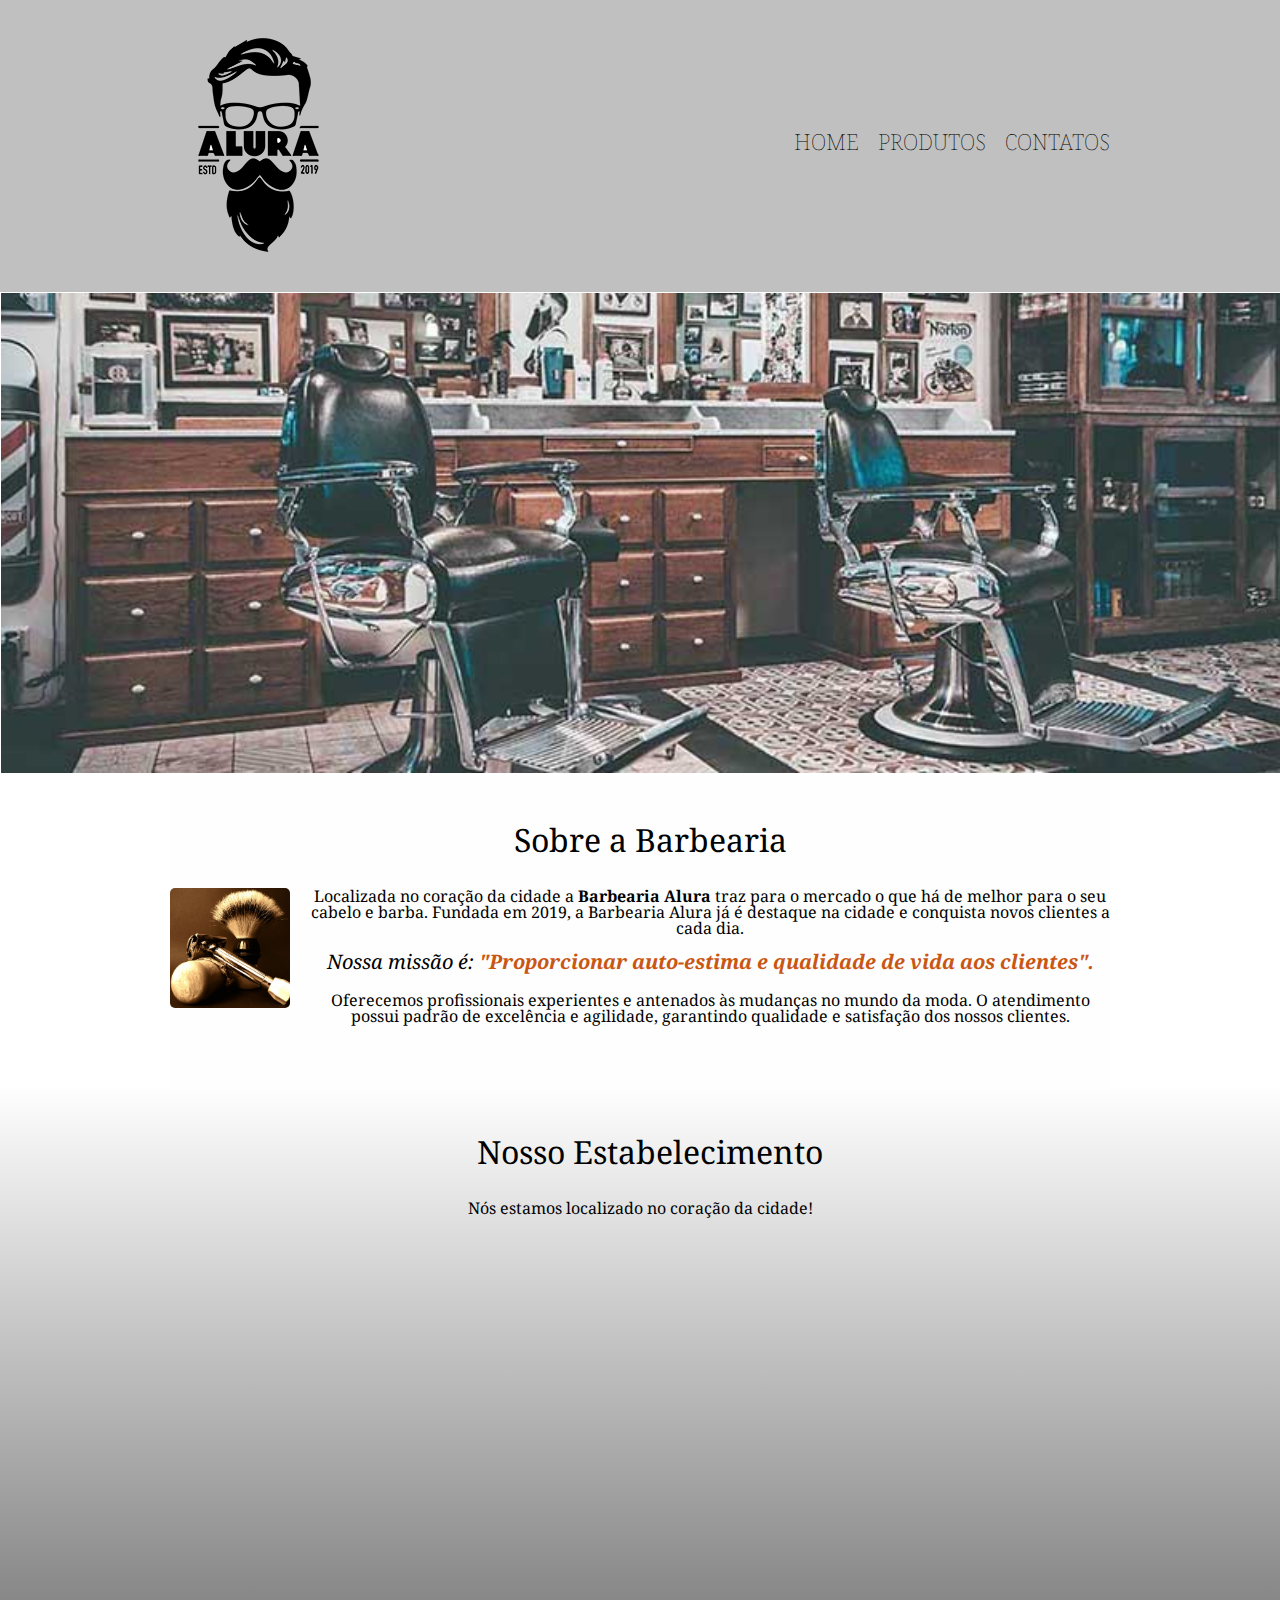
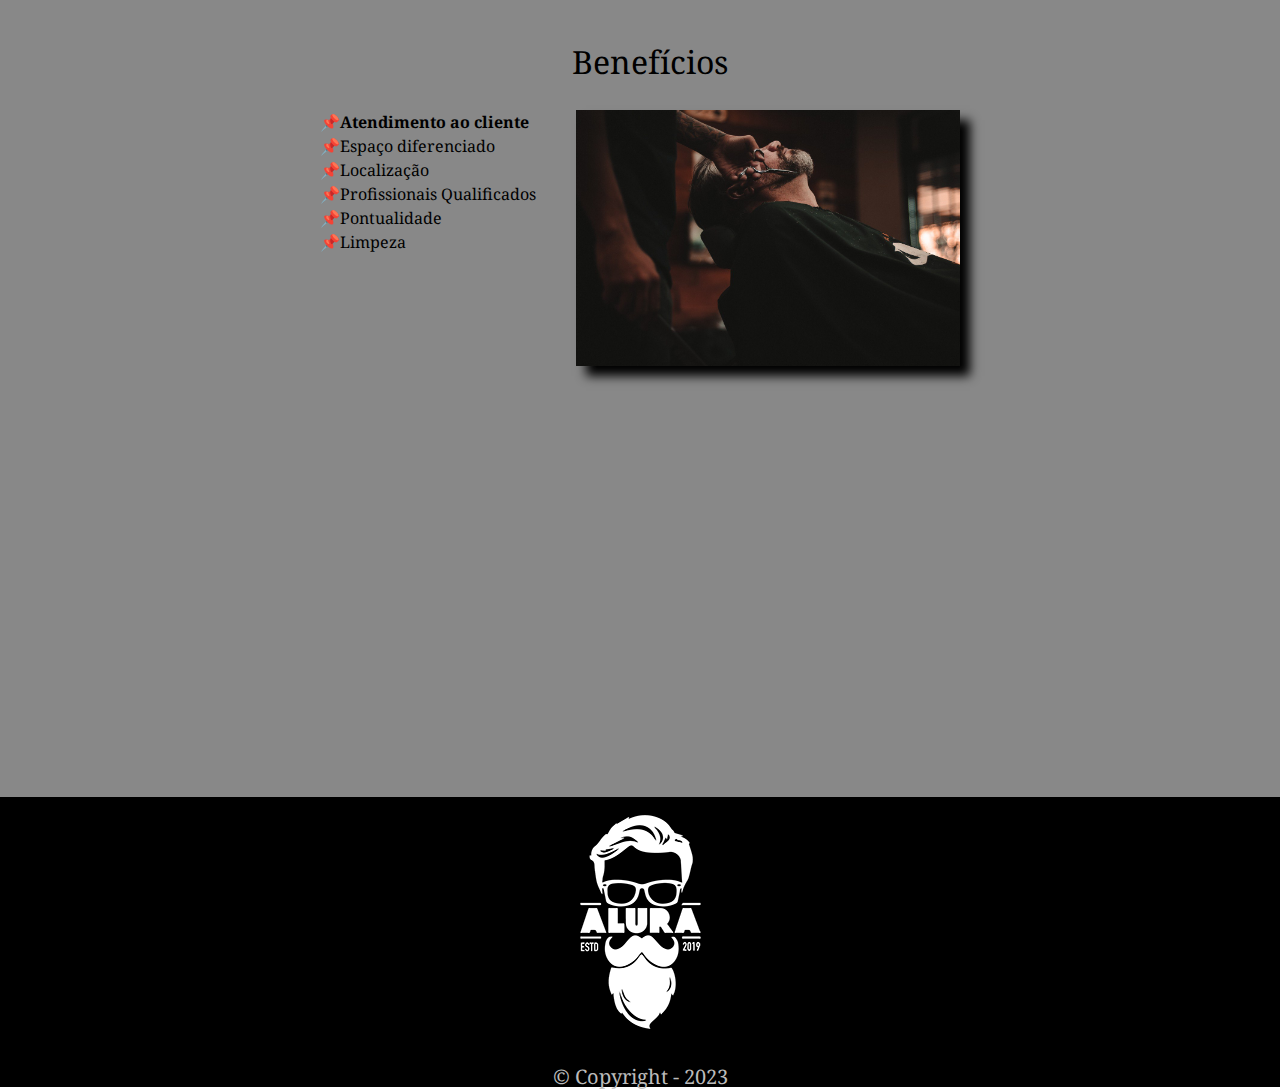
<file: index.html>
<!DOCTYPE html>
<html lang="pt-br">
<head>
    <meta charset="UTF-8">
    <meta http-equiv="X-UA-Compatible" content="IE=edge">
    <meta name="viewport" content="width=device-width, initial-scale=1.0">
    <link rel="stylesheet" href="css/reset.css">
    <link rel="stylesheet" href="css/styleHome.css">
    <link href="https://fonts.googleapis.com/css2?family=Noto+Serif&display=swap" rel="stylesheet">

    <title>Barbearia Alura</title>

</head>

<body>

    <header>

        <div class="caixa-cabecalho">
                <h1><img src="img/logo.png" alt="Logo Barbearia Alura">
                </h1>

                <nav>
                    <ul class="ul-lista">
                        <li><a href="index.html">Home</a></li>
                        <li><a href="produtos.html">Produtos</a></li>
                        <li><a href="contatos.html">Contatos</a></li>
                    </ul>
                </nav> 
        </div>

    </header>

    <img class="banner" src="img/banner.jpg" alt="Imagem da Barbearia">

    <main>

        <section class="principal">
            <h2 class="tituloPrincipal">Sobre a Barbearia</h2>

            <img src="img/utensilios.jpg" alt="imagem de utensilios de barbearia" class="utensilios">

            <p>Localizada no coração da cidade a <strong>Barbearia Alura</strong> traz para o mercado o que há de melhor para o seu cabelo e barba. Fundada em 2019, a Barbearia Alura já é destaque na cidade e conquista novos clientes a cada dia.</p>

            <p class="missao"><em>Nossa missão é:<strong> "Proporcionar auto-estima e qualidade de vida aos clientes".</strong></em></p>
            <p>Oferecemos profissionais experientes e antenados às mudanças no mundo da moda. O atendimento possui padrão de excelência e agilidade, garantindo qualidade e satisfação dos nossos clientes.</p>
        </section>

        <section class="mapa">
            <h3 class="tituloPrincipal"> Nosso Estabelecimento </h3>
            <p> Nós estamos localizado no coração da cidade!</p>
            <div class="mapa-conteudo">
                <iframe src="https://www.google.com/maps/embed?pb=!1m18!1m12!1m3!1d14625.631466179657!2d-46.65111690759658!3d-23.589701052367207!2m3!1f0!2f0!3f0!3m2!1i1024!2i768!4f13.1!3m3!1m2!1s0x94ce5bd9bb943bf5%3A0x6f642995c970f0fe!2scaelum%20alura!5e0!3m2!1spt-BR!2sbr!4v1674066655428!5m2!1spt-BR!2sbr" width="99%" height="300" style="border:0;" allowfullscreen="" loading="lazy" referrerpolicy="no-referrer-when-downgrade"></iframe>
            </div>

        </section>

        <div class="beneficios">
            <h3 class="tituloPrincipal">Benefícios</h3>

            <div class="conteudo-beneficios">

                <ul class="lista-beneficios">
                    <li class="itens">Atendimento ao cliente</li>
                    <li class="itens">Espaço diferenciado</li>
                    <li class="itens">Localização</li>
                    <li class="itens">Profissionais Qualificados</li>
                    <li class="itens">Pontualidade</li>
                    <li class="itens">Limpeza</li>
                    
                </ul><img src="img/beneficios.jpg" alt="Imagem de cliente sentado" class="imgBeneficios">
            </div>
            <div class="video">
                <iframe width="100%" height="315" src="https://www.youtube.com/embed/wcVVXUV0YUY" frameborder="0" allow="accelerometer; autoplay; encrypted-media; gyroscope; picture-in-picture" allowfullscreen></iframe>
            </div>
        </div>  


    </main> 

    <footer>
        <img src="img/logo-branco.png" alt="Logo Barbearia Alura Branco"">
        <P class="Copyrigth"> &copy; Copyright - 2023</P>
    </footer>

</body>
</html>
</file>
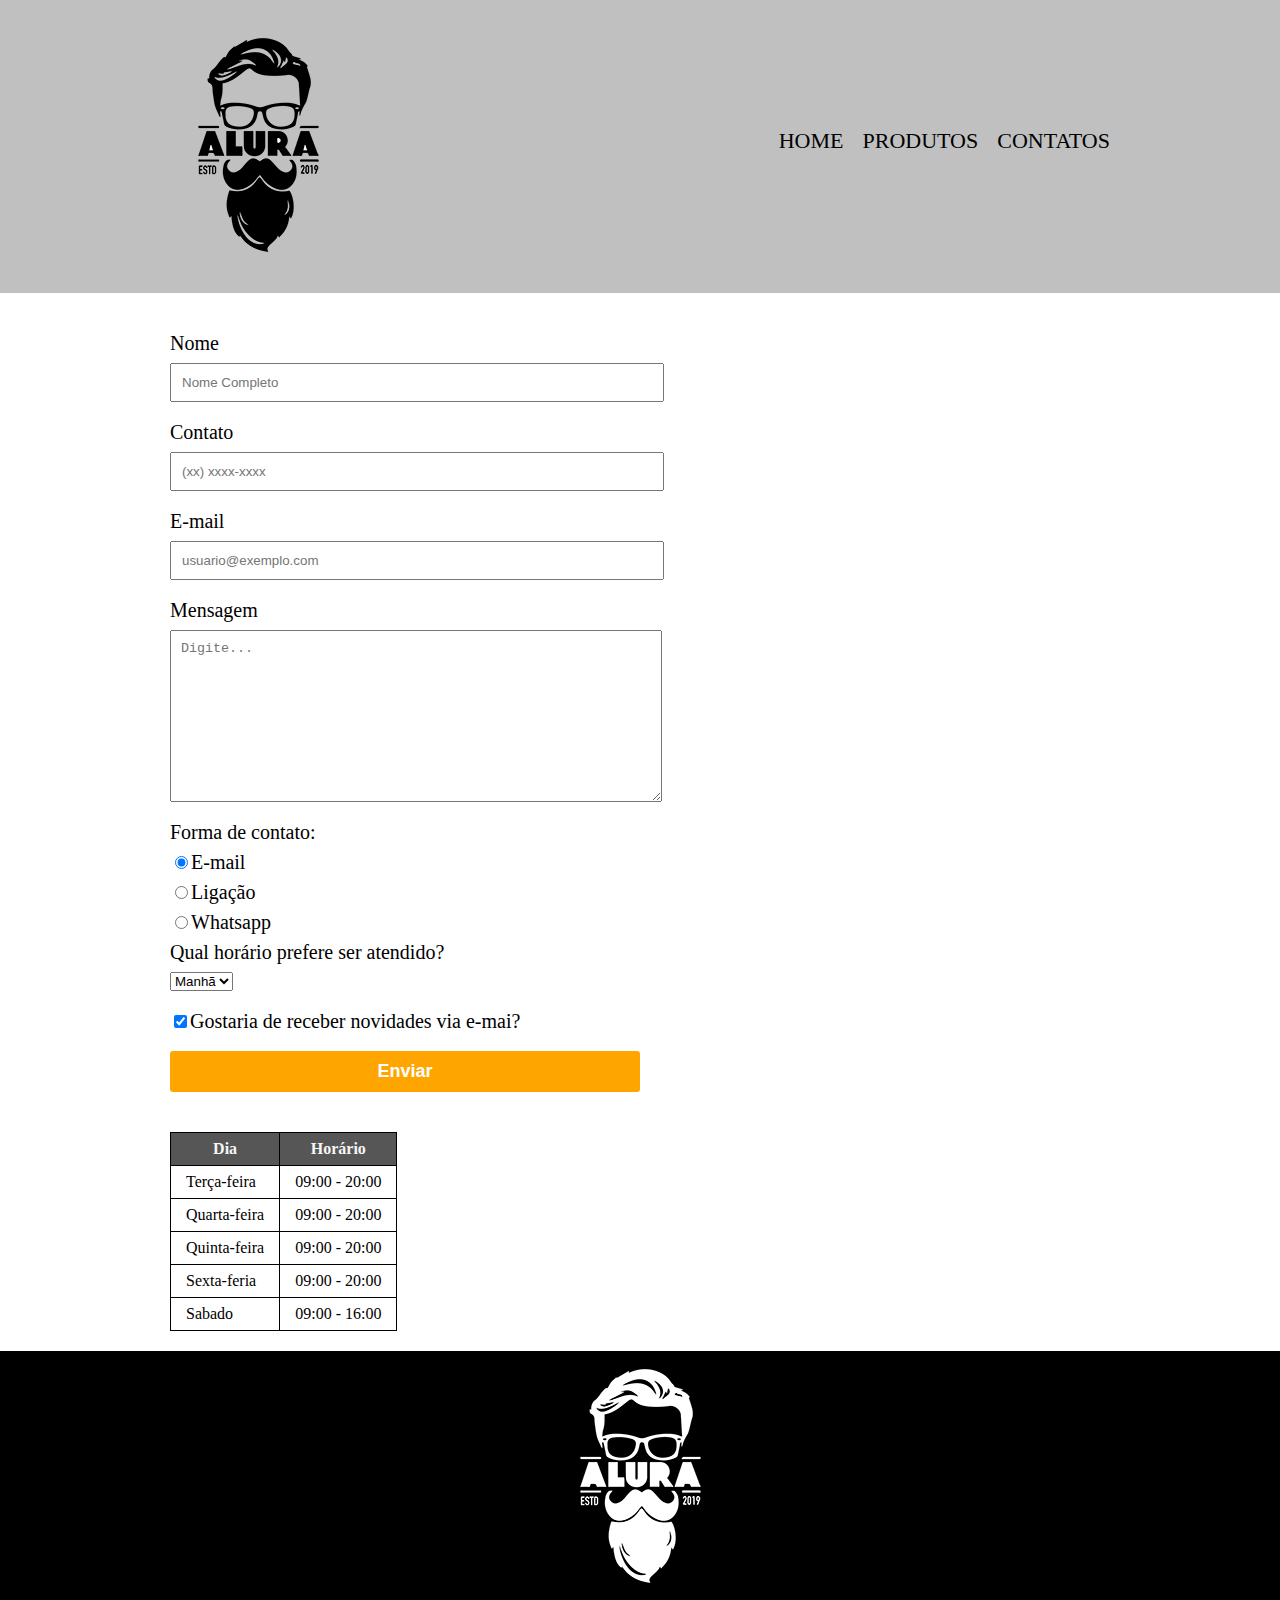
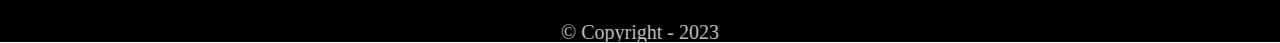
<file: contatos.html>
<!DOCTYPE html>
<html lang="pt-br">
<head>
    <meta charset="UTF-8">
    <meta http-equiv="X-UA-Compatible" content="IE=edge">
    <meta name="viewport" content="width=device-width, initial-scale=1.0">

    <link rel="stylesheet" href="css/reset.css">
    <link rel="stylesheet" href="css/contato.css">
    
    <title>Contatos</title>

</head>

<body>

    <header>

        <div class="caixa-contatos">
                <h1><img src="img/logo.png" alt="Logo Barbearia Alura">
                </h1>

                <nav>
                    <ul class="ul-lista">
                        <li><a href="index.html">Home</a></li>
                        <li><a href="produtos.html">Produtos</a></li>
                        <li><a href="contatos.html">Contatos</a></li>
                    </ul>
                </nav> 
        </div>

    </header>
    
    <main>
        <form>
            <label for="nome">Nome</label>
            <input type="text"  id="nome" placeholder="Nome Completo" class="input-padrao" required>
    
            <label for="contato">Contato</label>
            <input type="number" id="contato" placeholder="(xx) xxxx-xxxx" class="input-padrao" required>
    
            <label for="email">E-mail</label>
            <input type="email" id="email" placeholder="usuario@exemplo.com" class="input-padrao" required>
            
            <label id="mensagem">Mensagem</label>
            <textarea cols="50" rows="10" id="mensagem" placeholder="Digite..." class="input-padrao"></textarea>
            
            <fieldset>
                
                <legend>Forma de contato:</legend> 
                
                <label for="radio-email"><input type="radio" id="radio-email" checked name="opcoes">E-mail</label>

                <label for="radio-ligacao"><input type="radio" id="radio-ligacao" name="opcoes">Ligação</label>
                
                <label for="radio-whatsapp"><input type="radio" id="radio-whatsapp" name="opcoes">Whatsapp</label>
            </fieldset>

            <fieldset>
                <legend>Qual horário prefere ser atendido? </legend>

                <select>
                    <option value="Manhã">Manhã</option>
                    <option value="Tarde">Tarde</option>
                    <option value="Noite">Noite</option>
                </select>

            </fieldset>

            <label class="checkbox" ><input type="checkbox" checked>Gostaria de receber novidades via e-mai?</label>
                
            <input class="enviar" type="submit" value="Enviar" >
        </form>   

        <table>
            <thead>
                <th>Dia</th>
                <th>Horário</th>
            </thead>
            <tbody>               
                <tr>
                    <td>Terça-feira</td>
                    <td>09:00 - 20:00</td>
                </tr>

                <tr>
                    <td>Quarta-feira</td>
                    <td>09:00 - 20:00</td>
                </tr>

                <tr>
                    <td>Quinta-feira</td>
                    <td>09:00 - 20:00</td>
                </tr>

                <tr>
                    <td>Sexta-feria</td>
                    <td>09:00 - 20:00</td>
                </tr>

                <tr>
                    <td>Sabado</td>
                    <td>09:00 - 16:00</td>
                </tr>
            </tbody>
        </table>

    </main>


        <footer>
            <img src="img/logo-branco.png" alt="Logo Barbearia Alura Branco" class="img-footer">
            <P class="Copyrigth"> &copy; Copyright - 2023</P>
        </footer>
</body>
</html>
</file>
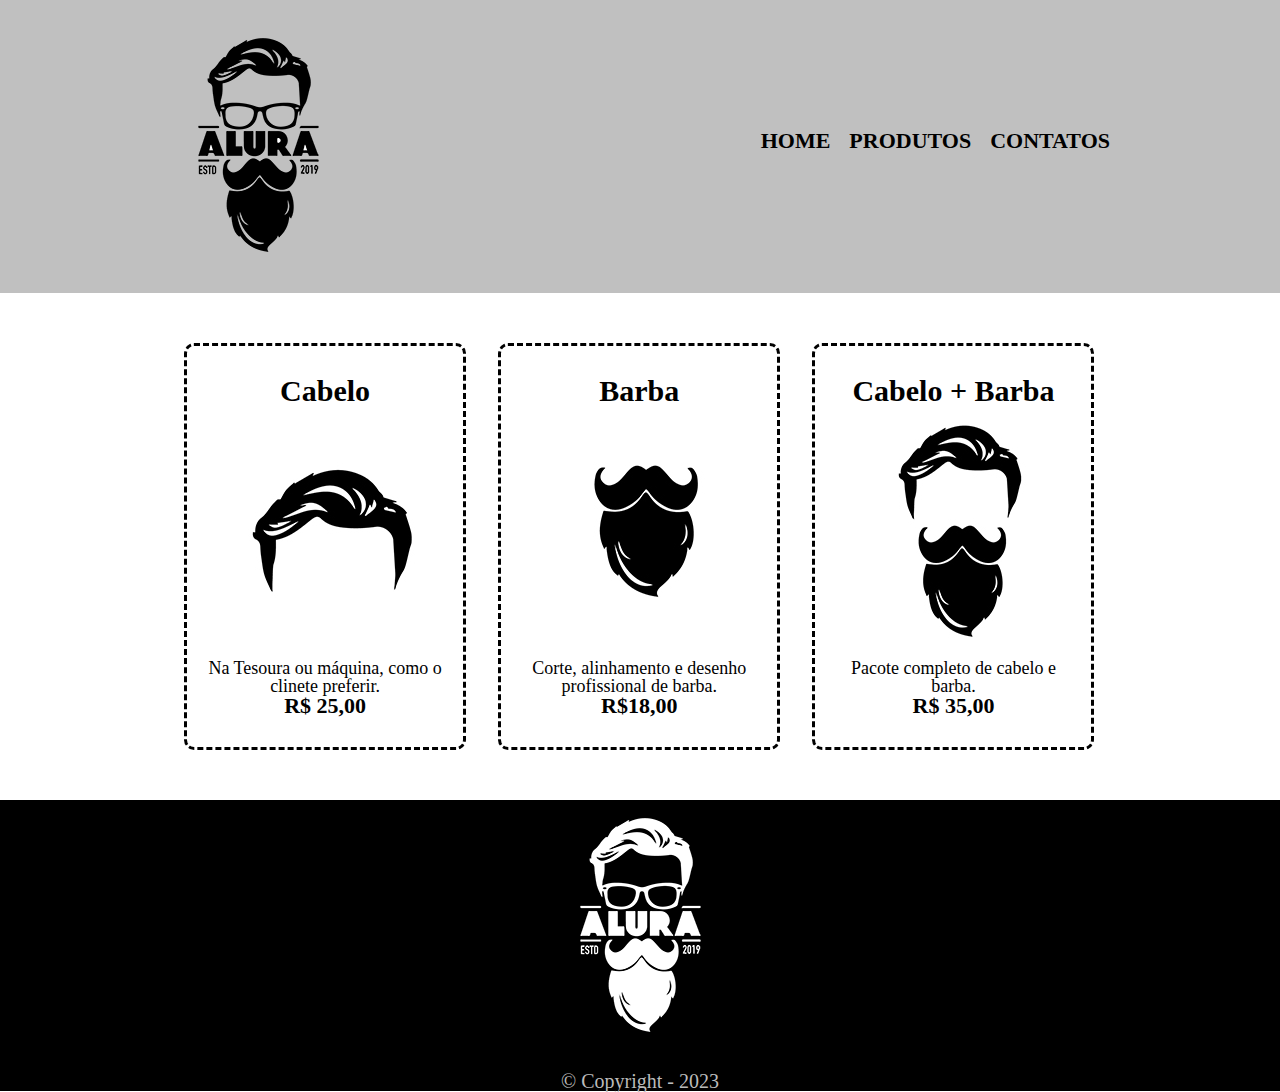
<file: produtos.html>
<!DOCTYPE html>
<html lang="pt-br">
<head>
    <meta charset="UTF-8">
    <meta http-equiv="X-UA-Compatible" content="IE=edge">
    <meta name="viewport" content="width=device-width, initial-scale=1.0">

    <link rel="stylesheet" href="css/reset.css">
    <link rel="stylesheet" href="css/style-produtos.css">

    <title>Produtos</title>


</head>

<body>
    
    <header>

        <div class="caixa">
                <h1><img src="img/logo.png" alt="Logo Barbearia Alura">
                </h1>
                <nav>
                    <ul>
                        <li><a href="index.html">Home</a></li>
                        <li><a href="produtos.html">Produtos</a></li>
                        <li><a href="contatos.html">Contatos</a></li>
                    </ul>
                </nav> 
        </div>

    </header>

    <main>
        <ul class="produtos">
            <li><h2>Cabelo</h2>
                <img src="img/cabelo.jpg" >
                <p class="descricao-produto">Na Tesoura ou máquina, como o clinete preferir.</p>
                <p class="preco-produto">R$ 25,00</p>
            </li>

            <li><h2>Barba</h2>
                <img src="img/barba.jpg" >
                <p class="descricao-produto">Corte, alinhamento e desenho profissional de barba.</p>
                <p class="preco-produto">R$18,00</p>
            </li>

            <li><h2>Cabelo + Barba</h2>
                <img src="img/cabelo+barba.jpg" >
                <p class="descricao-produto">Pacote completo de cabelo e barba.</p>
                <p class="preco-produto">R$ 35,00</p>
            </li>              
        </ul>
        

    </main>

    <footer>
        <img src="img/logo-branco.png" alt="Logo Barbearia Alura Branco"">
        <P class="Copyrigth"> &copy; Copyright - 2023</P>
    </footer>

</body>
</html>
</file>
<file: css/styleHome.css>
body {
    font-family: 'Noto Serif', serif;

}

header {
    background:#C0C0C0;
    padding:20px 0;
}
.caixa-cabecalho {
    position: relative;
    width:940px;
    margin: 0 auto;
}

nav {
    position: absolute;
    top: 110px;
    right: 0;
}

nav li {
    display: inline-block;
    margin: 0 0 0 15px;
}

nav a {
    text-transform: uppercase;
    font-weight:lighter;
    color: #000000;
    font-size: 22px;
    text-decoration: none;
    
}

nav a:hover {
    color:#C78C19;
    text-decoration: underline;
}


.tituloPrincipal{
    padding-left: 20px;
}

.principal {
    width:940px;
    margin: 0 auto;
    padding: 3em 0;
    background: #FEFEFE;
    
}

.banner{
    width: 100%;
    padding: 1px;
}

.tituloPrincipal {
    text-align: center;
    font-size: 2em;
    margin: 0 0 1em;
    clear: left;
}

.principal p{
    margin:0 0 1em;

}

.principal strong {
    font-weight: bold;
}

.principal em {
    font-style: italic;
}

.utensilios{
    width: 120px;
    float: left;
    margin: 0 20px 20px 0 ;
    border-radius: 5px;
}

p {
    text-align: center;
}
.missao{
    font-size: 20px;
}

em strong{
    color: 	#c95613;
}

.mapa {
    padding: 3em 0;
    background: linear-gradient(#FEFEFE,#888888);
}

.mapa-conteudo{
    width:940px;
    margin: 0 auto;
}
.mapa p {
    text-align: center;
    margin: 0 0 2em;
}

.beneficios{
    padding: 3em 0;
    background:#888888;
}

.imgBeneficios {
    width: 60%;
    opacity: 1;
    transition: 400ms;
    box-shadow: 10px 10px 10px 0 #000000;
}

.imgBeneficios:hover {
    opacity: 0.3;
}

.itens {
    line-height: 1.5;
}

.itens:first-child {
    font-weight: bold;
}

.itens:before{
    content: "📌";
}
/* INLINE O ITEM OCUPA SOMENTE SEU ESPAÇO
BLOCK O CONTEUDO BLOQUEIA TODA A PARTE QUE ELE FOR COLADO
*/
.conteudo-beneficios{
    width: 640px;
    margin: 0 auto;
}
.lista-beneficios{
    width:40%;
    display: inline-block; 
    vertical-align: top;
}
.imgBeneficios{
    width: 60%;
}
.video {
    width: 560px;
    margin: 2em auto;
}
footer{
    text-align: center;
    background: url("/img/bg.jpg");
    background: #000000;
}

.Copyrigth {
    color: #BBBBBB;
    font-size: 20px;
    margin-top: 18px;
}


@media screen and (max-width: 480px){
    .caixa-cabecalho,.principal, .conteudo-beneficios, .mapa-conteudo {
        width: auto;
    }


    h1 {
        text-align:center;
    }

    nav{
        position:static;
    
    }

    .tituloPrincipal, p{
        text-align: initial;
    }

    .lista-beneficios, .imgBeneficios {
        width: 100%;

    }  
    
    .video {
        width: 98%;
    }


}
</file>
<file: css/contato.css>
header {
    background:#C0C0C0;
    padding: 20px 0;

}
.caixa-contatos {
        position: relative;
        width: 940px;
        margin: 0 auto;
}
    
nav {
    position: absolute;
    top: 110px;
    right: 0;       
}
    
nav li {
    display: inline-block;
    margin: 0 0 0 15px;
}

nav a {
    text-transform: uppercase;
    font-weight:lighter;
    font-size: 22px;
    color:#000000;
    text-decoration: none;
}

nav a:hover {
    color: #C78C19;
    text-decoration: underline;
}

main {
    width: 940px;
    margin: 0 auto;
}

form{
    margin: 40px 0;
}

form label, form legend{
    display: block;
    font-size:20px;
    font-weight:lighter;
    margin: 0 0 10px;
}

.input-padrao {
    display: block;
    margin: 0 0 20px;
    padding: 10px 10px;
    width: 50%;
}

.checkbox {
    margin: 20px 0;
}

.enviar{
    width: 50%;
    padding: 10px 0;
    color: #ffffff;
    font-size:18px;
    font-weight:bold;
    border: none;
    border-radius: 3px;
    transition: 1s all;
    cursor: pointer;
    background-color: orange;   
}

.enviar:hover {
    background-color: darkorange;
    transform: scale(1.1);
    
}

table {
    margin: 20px 0 20px;
}

thead{
    background: #575656;
    color: whitesmoke;
    font-weight: bold;
}
td, th{
    border: 1px #000000 solid;
    padding: 8px 15px;
}




footer{
    text-align: center;
    background: url("/img/bg.jpg");
    background: #000000;
}

.Copyrigth {
    color: #BBBBBB;
    font-size: 20px;
    margin-top: 18px;
}

@media screen and (max-width: 480px){
    .caixa-contatos, form{
        width: auto;
    }
    h1{
        text-align: center;
        padding: 0 25px;
    }

    nav {
        position: static;  
        width: 100%; 
        text-align: center;
    }

    ul {
        display:inline-block;
        
        
    }

    form{
        display: inline-block;
        align-items: center;
        padding: 20px 0;
        margin: 0 30px;
        
    }

    table { 

        margin: 0 30px;
    }

    footer{
        width: 100%;
    }

    .img-footer, .Copyrigth {
        display: block;
        margin: auto;
        text-align: center;
    }




}
</file>
<file: css/style-produtos.css>
header{
    background:#C0C0C0;
    padding:20px 0;
}

.caixa{
    position: relative;
    width: 940px;
    margin: 0 auto;
}

nav {
    position: absolute;
    top: 110px;
    right: 0;
    
}

nav li {
    display: inline-block;
    margin: 0 0 0 15px;
}
nav a {
    text-transform: uppercase;
    font-weight: bold;
    color: #000000;
    font-size: 22px;
    text-decoration: none;

}

nav a:hover {
    color:#C78C19;
    text-decoration: underline;
    
}
.produtos{
    width: 940px;
    margin: 0 auto;
    padding: 50px 0;
    
}

.produtos li{
    display: inline-block;
    text-align: center;
    width: 30%;
    vertical-align: top;
    margin: 0 1.5%;
    padding: 30px 20px;
    box-sizing: border-box;
    border: 3px dashed #000000;
    border-radius: 10px;
}
.produtos li:hover{
    border-color:#C78C19;
}

.produtos li:hover h2{
    font-size: 35px;
}

.produtos li:active {
    border-color: #088C19;
}

.produtos h2 {
    font-size: 30px;
    font-weight: bold;
}
.descricao-produto {
    font-size: 18px;
}
.preco-produto {
    margin-top: 10px 0 0;
    font-size: 22px;
    font-weight: bold;
}

footer{
    text-align: center;
    background: url("/img/bg.jpg");
    background: #000000;
}

.Copyrigth {
    color: #BBBBBB;
    font-size: 20px;
    margin-top: 18px;
}

@media screen and (max-width: 480px){
    .caixa{
        width: auto;
    }

    h1 {
        text-align: center;
    }
    
    nav {
        position:static;
        
    }

    .produtos {
        display: flex;
        flex-direction: column;
        gap: 10px;
        padding: 20px 30px;

        
    }

}
</file>
